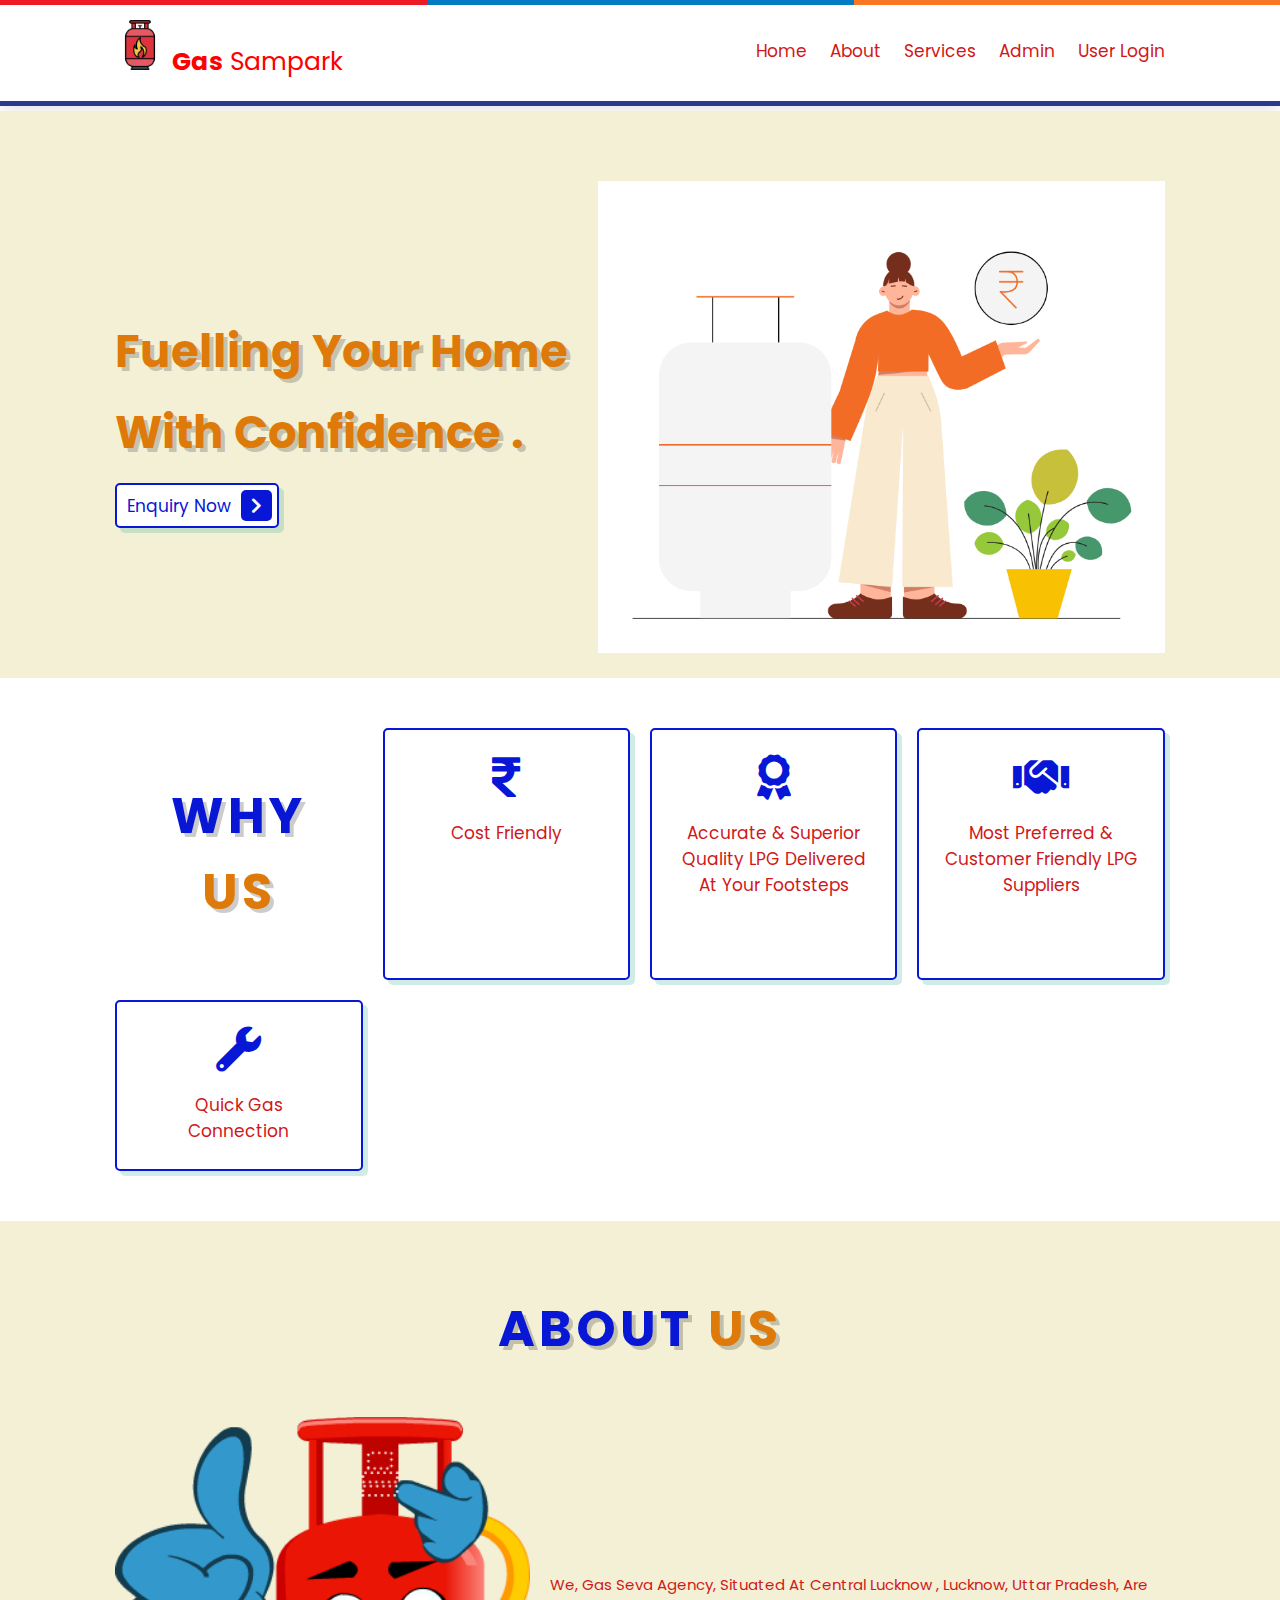
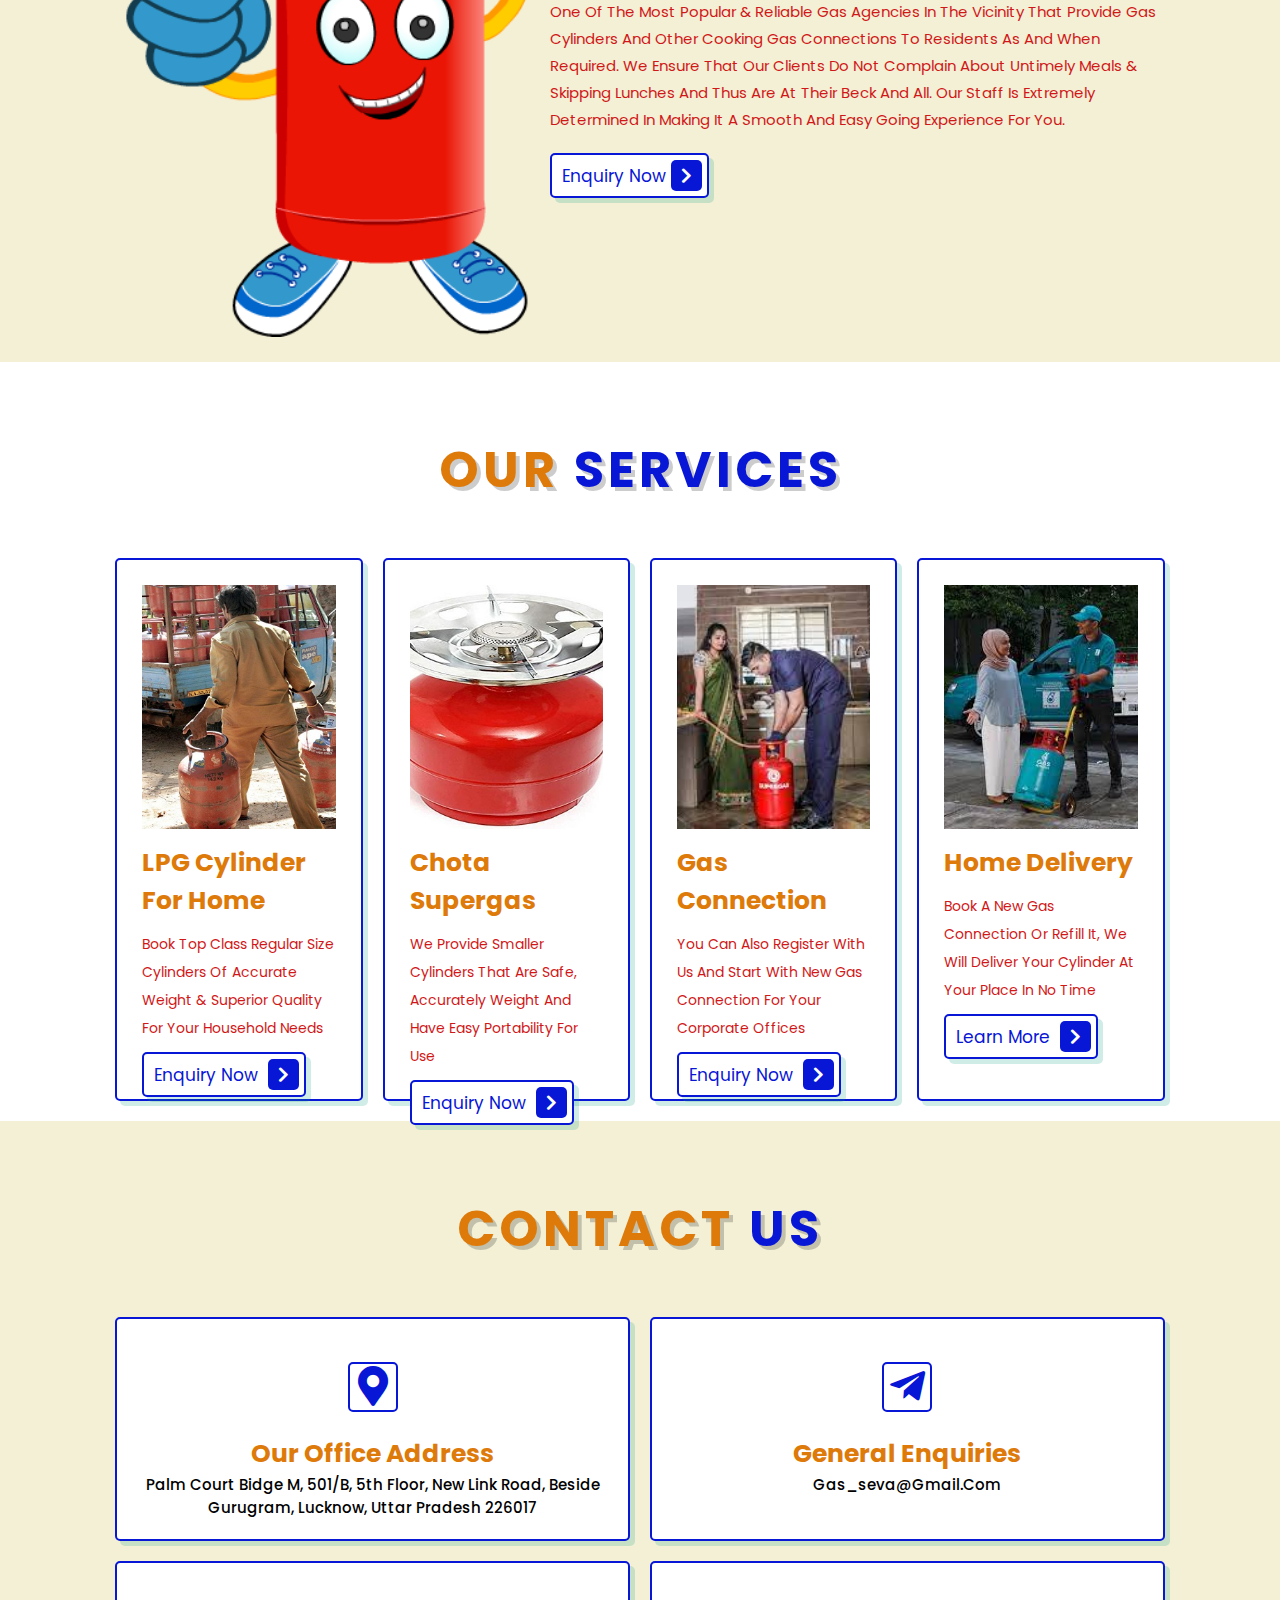
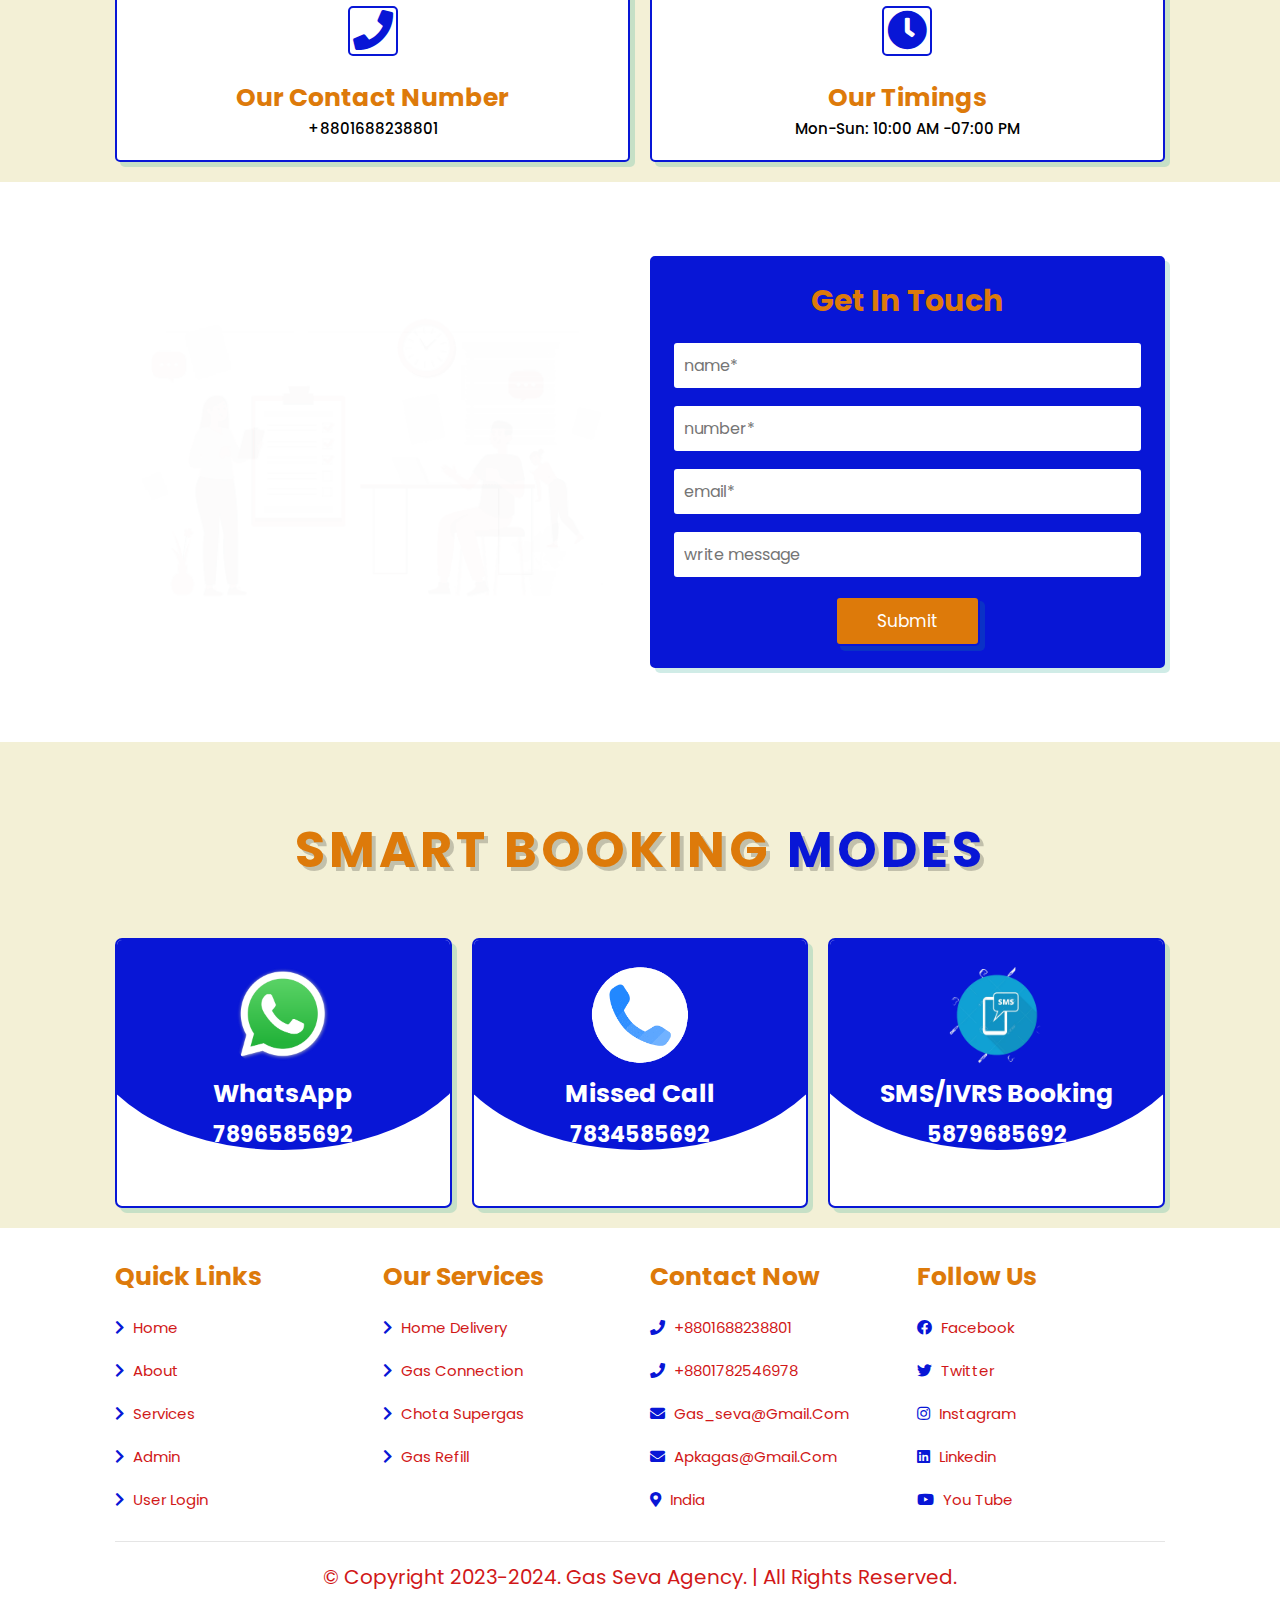
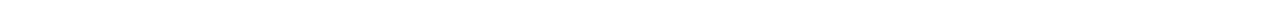
<file: Gas-Agency-System/index.html>
<!DOCTYPE html>
<html lang="en">
<head>
    <meta charset="UTF-8">
    <meta http-equiv="X-UA-Compatible" content="IE=edge">
    <meta name="viewport" content="width=device-width, initial-scale=1.0">
    <title>Gas Seva</title>
    
     <link rel="stylesheet" href="https://maxcdn.bootstrapcdn.com/font-awesome/4.6.1/css/font-awesome.min.css">
    <!-- font awesome cdn link  -->
    <link rel="stylesheet" href="https://cdnjs.cloudflare.com/ajax/libs/font-awesome/5.15.4/css/all.min.css">
    <!-- custom css file link  -->
    <link rel="stylesheet" href="css/style.css">

</head>
<body>
    
<!-- header section starts  -->

<header class="header">

    <a href="#" class="logo">
        <img src="image/gas-cylinder.png">
        <strong>Gas</strong> Sampark
    </a>

    <nav class="navbar">
        <a href="#home">home</a>
        <a href="#about">about</a>
        <a href="#services">services</a>
        <a href="admin.html">Admin</a>
        <a href="login.html">User Login</a>
    </nav>

    <div id="menu-btn" class="fas fa-bars"></div>

</header>

<!-- header section ends -->

<!-- home section starts  -->

<section class="home" id="home">

    
    <div class="content">
        <h3>Fuelling your Home with Confidence .</h3>
        <a href="#enquiry" class="btn"> Enquiry Now <span class="fas fa-chevron-right"></span> </a>
    </div>

    <div class="image">
        <img src="image/LargeTile.scale-400.png" alt="">
    </div>


</section>

<!-- home section ends -->

<!-- icons section starts  -->



<section class="icons-container">
    
    <h1 class="heading"> <span>Why</span> us </h1>
    <div class="icons">
        <i class="fas fa-rupee-sign"></i>
        <p>Cost Friendly</p>
    </div>

    <div class="icons">
        <i class="fas fa-award"></i>
        <p>Accurate & superior quality LPG delivered at your footsteps</p>
    </div>

    <div class="icons">
        <i class="fas fa-handshake"></i>
        <p>Most preferred & customer friendly LPG suppliers</p>
    </div>

    <div class="icons">
        <i class="fas fa-wrench"></i>
        <p>Quick gas connection</p>
    </div>

</section>

<!-- icons section ends -->

<!-- about section starts  -->

<section class="about" id="about">

    <h1 class="heading"> <span>about</span> us </h1>

    <div class="row">

        <div class="image">
            <img src="image/cylinder_img.png" alt="">
        </div>

        <div class="content">
            <p>We, Gas Seva Agency, situated at Central Lucknow , Lucknow, Uttar Pradesh, are one of the most popular & reliable gas agencies in the vicinity that provide gas cylinders and other cooking gas connections to residents as and when required. We ensure that our clients do not complain about untimely meals & skipping lunches and thus are at their beck and all. Our staff is extremely determined in making it a smooth and easy going experience for you.</p>
            <a href="#" class="btn"> Enquiry Now<span class="fas fa-chevron-right"></span> </a>
        </div>

    </div>

</section>

<!-- about section ends -->

<!-- services section starts  -->

<section class="services" id="services">

    <h1 class="heading"> our <span>services</span> </h1>

    <div class="box-container">

        <div class="box">
            <img src="image/doc1.jpg" alt="">
            <h3>LPG cylinder for Home</h3>
            <p>Book top class regular size cylinders of accurate weight & superior quality for your household needs</p>
            <a href="#" class="btn"> Enquiry Now <span class="fas fa-chevron-right"></span> </a>
        </div>

        <div class="box">
            <img src="image/doc-2.jpg" alt="">
            <h3>Chota Supergas</h3>
            <p>We provide smaller cylinders that are safe, accurately weight and have easy portability for use</p>
            <a href="#" class="btn"> Enquiry Now <span class="fas fa-chevron-right"></span> </a>
        </div>

        <div class="box">
            <img src="image/doc-3.jpg" alt="">
            <h3>Gas Connection </h3>
            <p>You can also register with us and
                start with new gas connection for
                your corporate offices</p>
            <a href="#" class="btn"> Enquiry Now <span class="fas fa-chevron-right"></span> </a>
        </div>

        <div class="box">
            <img src="image/doc-4.jpg" alt="">
            <h3>Home Delivery</h3>
            <p>Book a new gas connection or refill it, we will deliver your cylinder at your place in no time</p>
            <a href="#" class="btn"> learn more <span class="fas fa-chevron-right"></span> </a>
        </div>

    </div>

</section>

<!-- services section ends -->


<!-- 
contactus section starts  -->

<section class="contactus" id="contactus">

    <h1 class="heading"> Contact <span> us</span> </h1>

    <div class="box-container">

        <div class="box">
            <div class="share">
            <a href="#" class="fas fa-map-marker-alt"></a>
            </div>
            <h3>Our office Address</h3>
            <p>palm court bidge m, 501/B, 5th floor, new link road, beside gurugram, lucknow, uttar pradesh 226017</p>
        </div>

        <div class="box">
            <div class="share">
            <a href="#" class="fab fa-telegram-plane"></a>

            </div>
            <h3>General Enquiries</h3>
            <p>gas_seva@gmail.com</p>
        </div>

        <div class="box">
            <div class="share">
            <a href="#" class="fas fa-phone"></a>
            </div>
            <h3>Our Contact Number</h3>
            <p> +8801688238801</p>
        </div>

        <div class="box">
            <div class="share"><i class=""></i>
            <a href="#" class="fas fa-clock"></a>
            </div>
            <h3>Our Timings</h3>
            <p>Mon-Sun: 10:00 AM -07:00 PM</p>
        </div>

</section>

<!-- contactus section ends -->

<!-- contact-nowing section starts   -->

<section class="contact-now" id="contact-now">

    <div class="row">
        <div class="image">
                <img src="image/team checklist.gif" ></video>
        </div>

        <form action="" method="post">
            <h3> Get In Touch</h3>
            <input type="text"name="name" placeholder="name*" class="box" required >
            <input type="number"name="number" placeholder="number*" class="box" required >
            <input type="email"name="email" placeholder="email*" class="box" required>
            <input type="message"name="message" placeholder="write message" class="box" required>
            <input type="submit" name="submit" value="submit" class="btn">
        </form>

    </div>

</section>


<!-- contact-nowing section ends -->

<!-- booking section starts  -->

<section class="booking" id="booking">
    
    <h1 class="heading"> Smart Booking <span> modes</span> </h1>

    <div class="box-container">

        <div class="box">
            <img src="image/WhatsApp.svg.png" alt="">
            <h3>WhatsApp</h3>
            <h2>7896585692</h2>   
        </div>

        <div class="box">
            <img src="image/phone.png" alt="">
            <h3>Missed Call</h3>
            <h2>7834585692</h2> 
        </div>

        <div class="box">
            <img src="image/sms.png" alt="">
            <h3>SMS/IVRS Booking</h3>
            <h2>5879685692</h2>
        </div>

    </div>

</section>

<!-- footer section starts  -->

<section class="footer">

    <div class="box-container">

        <div class="box">
            <h3>quick links</h3>
            <a href="#home"> <i class="fas fa-chevron-right"></i> home </a>
            <a href="#about"> <i class="fas fa-chevron-right"></i> about </a>
            <a href="#services"> <i class="fas fa-chevron-right"></i> services </a>
            <a href="#contactus"> <i class="fas fa-chevron-right"></i> admin </a>
            <a href="#contact-now"> <i class="fas fa-chevron-right"></i> user login </a>
            <!-- <a href="#booking"> <i class="fas fa-chevron-right"></i> booking </a>
            <a href="#blogs"> <i class="fas fa-chevron-right"></i> blogs </a> -->
        </div>

        <div class="box">
            <h3>our services</h3>
            <a href="#"> <i class="fas fa-chevron-right"></i> home delivery </a>
            <a href="#"> <i class="fas fa-chevron-right"></i> gas connection </a>
            <a href="#"> <i class="fas fa-chevron-right"></i> chota supergas </a>
            <a href="#"> <i class="fas fa-chevron-right"></i> gas refill </a>
            <!-- <a href="#"> <i class="fas fa-chevron-right"></i> ambulance service </a> -->
        </div>

        <div class="box">
            <h3>contact now</h3>
            <a href="#"> <i class="fas fa-phone"></i> +8801688238801 </a>
            <a href="#"> <i class="fas fa-phone"></i> +8801782546978 </a>
            <a href="#"> <i class="fas fa-envelope"></i> gas_seva@gmail.com </a>
            <a href="#"> <i class="fas fa-envelope"></i> apkagas@gmail.com </a>
            <a href="#"> <i class="fas fa-map-marker-alt"></i> india </a>
        </div>

        <div class="box">
            <h3>follow us</h3>
            <!-- <a href="#"> <i class="fab fa-facecontact-now-f"></i> facecontact-now </a> -->
            <a href="#"> <i class="fab fa-facebook"></i> facebook </a>
            <a href="#"> <i class="fab fa-twitter"></i> twitter </a>
            <a href="#"> <i class="fab fa-instagram"></i> instagram </a>
            <a href="#"> <i class="fab fa-linkedin"></i> linkedin </a>
            <a href="#"> <i class="fab fa-youtube"></i> you tube </a>
        </div>

    </div>

    <div class="credit">&#169 Copyright 2023-2024. Gas Seva Agency. | all rights reserved. </div>

</section>

<!-- footer section ends -->


<!-- js file link  -->
<script src="js/script.js"></script>

</body>
</html>
</file>
<file: Gas-Agency-System/css/style.css>
@import url('https://fonts.googleapis.com/css2?family=Poppins:wght@100;200;300;400;500;600;700&display=swap');

:root{
    --orange:#0816d6;
    --blue:#dd7a0a;
    --light-color:#d11818;
    --box-shadow:.5rem .5rem 0 rgba(22, 160, 133, .2);
    --text-shadow:.4rem .4rem 0 rgba(0, 0, 0, .2);
    --border:.2rem solid var(--orange);
}

*{
    font-family: 'Poppins', sans-serif;
    margin:0; padding: 0;
    box-sizing: border-box;
    outline: none; border: none;
    text-transform: capitalize;
    transition: all .2s ease-out;
    text-decoration: none;
}

html{
    font-size: 62.5%;
    overflow-x: hidden;
    scroll-padding-top: 7rem;
    scroll-behavior: smooth;
}

section{
    padding:2rem 9%;
}

section:nth-child(even){
    background: #f3f0d6;
}

.heading{
    text-align: center;
    padding: 5rem;
    text-shadow: var(--text-shadow);
    text-transform: uppercase;
    color:var(--blue);
    font-size: 5rem;
    letter-spacing: .4rem;
}

.heading span{
    text-transform: uppercase;
    color:var(--orange);
}

.btn{
    display: inline-block;
    margin-top: 1rem;
    padding: .5rem;
    padding-left: 1rem;
    border:var(--border);
    border-radius: .5rem;
    box-shadow: var(--box-shadow);
    color:var(--orange);
    cursor: pointer;
    font-size: 1.7rem;
    background: #fff;
}

.btn span{
    padding:.7rem 1rem;
    border-radius: .5rem;
    background: var(--orange);
    color:#fff;
    margin-left: .5rem;
}

.btn:hover{
    background: var(--orange);
    color:#fff;
}

.btn:hover span{
    color: var(--orange);
    background:#fff;
    margin-left: 1rem;
}

.header{
    padding:2rem 9%;
    top:0; left: 0; right: 0;
    z-index: 1000;
    box-shadow: 0 .5rem 1.5rem rgba(0, 0, 0, .1);
    display: flex;
    align-items: center;
    justify-content: space-between;

}
header{
	padding:10px;
	border-bottom: 5px solid #29398d;
	margin: 0 0 5px 0;
	background:
     linear-gradient(
       to left,
       #f97623 0, 
       #f97623 33.3%,
       #027bc4 33.3%, 
       #027bc4 66.6%, 
       #ec1b24 66.6%, 
       #ec1b24 )no-repeat;
   background-size:100% 5px ;
}

.header .logo{
    font-size: 2.5rem;
    color: #ff0000;
}

.header .logo img{
    width: 50;
    height: 50px;
    color: #c0392b;
}

.header .navbar a{
    font-size: 1.7rem;
    color: var(--light-color);
    margin-left: 2rem;
}

.header .navbar a:hover{
    color:red;
}

#menu-btn{
    font-size: 2.5rem;
    border-radius: .5rem;
    background: var(--orange);
    color:#fff;
    padding: 1rem 1.5rem;
    cursor: pointer;
    display: none;
}

.home{
    display: flex;
    align-items: center;
    flex-wrap: wrap;
    gap:1.5rem;
    padding-top: 7rem;
}

.home .image{
    flex:1 1 55em;
}

.home .image img{
    width: 100%;
}

.home .content{
    flex:1 1 45rem;
}

.home .content h3{
    font-size: 4.5rem;
    color:var(--blue);
    line-height: 1.8;
    text-shadow: var(--text-shadow);
}


.icons-container{
    display: grid;
    gap:2rem;
    grid-template-columns: repeat(auto-fit, minmax(20rem, 1fr));
    padding-top: 5rem;
    padding-bottom: 5rem;
}

.icons-container .icons{
    border:var(--border);
    box-shadow: var(--box-shadow);
    border-radius: .5rem;
    text-align: center;
    padding: 2.5rem ;
}

.icons-container .icons i{
    font-size: 4.5rem;
    color:var(--orange);
    padding-bottom: 2rem;
}

.icons-container .icons h3{
    font-size: 4.5rem;
    color:var(--blue);
    padding: .5rem 0;
    text-shadow: var(--text-shadow);
}

.icons-container .icons p{
    font-size: 1.7rem;
    color:var(--light-color);
}

.about .row{
    display: flex;
    align-items: center;
    flex-wrap: wrap;
    gap:2rem;
}

.about .row .image{
    flex:1 1 25rem;
}

.about .row .image img{
    width: 100%;
}

.about .row .content{
    flex:1 1 45rem;
}

.about .row .content h3{
    color: var(--blue);
    text-shadow: var(--text-shadow);
    font-size: 4rem;
    line-height: 1.8;
}

.about .row .content p{
    color: var(--light-color);
    padding:1rem 0;
    font-size: 1.5rem;
    line-height: 1.8;
}


.services .box-container{
    display: grid;
    grid-template-columns: repeat(auto-fit, minmax(20rem, 1fr));
    gap:2rem;
}

.services .box-container .box{
    background:#fff;
    border-radius: .5rem;
    box-shadow: var(--box-shadow);
    border:var(--border);
    padding: 2.5rem;
}

.services .box-container .box i{
    color: var(--orange);
    font-size: 5rem;
    padding-bottom: .5rem;
}

.services .box-container .box h3{
    color: var(--blue);
    font-size: 2.5rem;
    padding:1rem 0;
}

.services .box-container .box p{
    color: var(--light-color);
    font-size: 1.4rem;
    line-height: 2;
}
.services .box-container .box img{
    height: 50%;
    width: 100%;
    object-fit: cover;
}

.contactus .box-container{
    display: grid;
    grid-template-columns: repeat(auto-fit, minmax(50rem, 1fr));
    gap:2rem;
}

.contactus .box-container .box{
    text-align: center;
    background:#fff;
    border-radius: .5rem;
    border:var(--border);
    box-shadow: var(--box-shadow);
    padding:2rem;
}

.contactus .box-container .box img{
    height: 20rem;
    border:var(--border);
    border-radius: .5rem;
    margin-top: 1rem;
    margin-bottom: 1rem;
}

.contactus .box-container .box h3{
    color:var(--blue);
    font-size: 2.5rem;
}

.contactus .box-container .box span{
    color:var(--orange);
    font-size: 1.5rem;
}

.contactus .box-container .box .share{
    padding-top: 2rem;
    padding-bottom: 2rem;
}
.contactus .box-container .box  p{
    font-size: 1.5rem;
    font-weight: 500;
}

.contactus .box-container .box .share a{
    height: 5rem;
    width: 5rem;
    line-height: 4.5rem;
    font-size: 4rem;
    color:var(--orange);
    border-radius: .5rem;
    border:var(--border);
    margin:.3rem;
}

.contactus .box-container .box .share a:hover{
    background:var(--orange);
    color:#fff;
    box-shadow: var(--box-shadow);
}

.contact-now .row{
    display: flex;
    align-items: center;
    flex-wrap: wrap;
    gap:2rem;
}
 
.contact-now .row .image{
    flex:1 1 45rem;
}

.contact-now .row .image img{
    width: 100%;
}

.contact-now .row form{
    flex:1 1 45rem;
    background:var(--orange);
    border:var(--border);
    box-shadow: var(--box-shadow);
    text-align: center;
    padding: 2rem;
    border-radius: .5rem;
}
.contact-now .row form .message{
    margin-bottom: 2rem;
    border-radius: .5rem;
    padding: 1.5rem 1rem;
    font-size: 1.7rem;
    text-align: center;

}
.contact-now .row form h3{
    color:var(--blue);
    padding-bottom: 1rem;
    font-size: 3rem;
}

.contact-now .row form .box{
    width: 100%;
    margin:.7rem 0;
    border-radius: .5rem;
    border:var(--border);
    font-size: 1.6rem;
    color: var(--blue);
    text-transform: none;
    padding: 1rem;
}

.contact-now .row form .btn{
    padding:1rem 4rem;
    background-color: var(--blue);
    color: #fff;
}

.booking .box-container{
    display: grid;
    grid-template-columns: repeat(auto-fit, minmax(27rem, 1fr));
    gap:2rem;
}

.booking .box-container .box{
    border:var(--border);
    box-shadow: var(--box-shadow);
    border-radius: .7rem;
    padding:2.5rem;
    background: #fff;
    text-align: center;
    position: relative;
    overflow: hidden;
    z-index: 0;
}

.booking .box-container .box img{
    height: 10rem;
    width: 10rem;
    border-radius: 30%;
    object-fit: cover;
    
}

.booking .box-container .box h3{
    color:#fff;
    font-size: 2.5rem;
    padding:.5rem 0;
}

.booking .box-container .box h2{
    color:#fff;
    font-size: 2.2rem;
    padding-bottom: 3rem;
}

.booking .box-container .box::before{
    content: '';
    position: absolute;
    top:-4rem; left: 50%;
    transform:translateX(-50%);
    background:var(--orange);
    border-bottom-left-radius: 50%;
    border-bottom-right-radius: 50%;
    height: 25rem;
    width: 120%;
    z-index: -1;
}

.footer .box-container{
    display: grid;
    grid-template-columns: repeat(auto-fit, minmax(22rem, 1fr));
    gap:2rem;
}

.footer .box-container .box h3{
    font-size: 2.5rem;
    color:var(--blue);
    padding: 1rem 0;
}

.footer .box-container .box a{
    display: block;
    font-size: 1.5rem;
    color:var(--light-color);
    padding: 1rem 0;
}

.footer .box-container .box a i{
    padding-right: .5rem;
    color:var(--orange);
}

.footer .box-container .box a:hover i{
    padding-right:2rem;
}

.footer .credit{
    padding: 1rem;
    padding-top: 2rem;
    margin-top: 2rem;
    text-align: center;
    font-size: 2rem;
    color:var(--light-color);
    border-top: .1rem solid rgba(0, 0, 0, .1);
}

.footer .credit span{
    color:var(--orange);
}



/* media queries  */
@media (max-width:991px){

    html{
        font-size: 55%;
    }

    .header{
        padding: 2rem;
    }

    section{
        padding:2rem;
    }

}

@media (max-width:768px){

    #menu-btn{
        display: initial;
    }

    .header .navbar{
        position: absolute;
        top:115%; right: 2rem;
        border-radius: .5rem;
        box-shadow: var(--box-shadow);
        width: 30rem;
        border: var(--border);
        background: #fff;
        transform: scale(0);
        opacity: 0;
        transform-origin: top right;
        transition: none;
    }

    .header .navbar.active{
        transform: scale(1);
        opacity: 1;
        transition: .2s ease-out;
    }

    .header .navbar a{
        font-size: 2rem;
        display: block;
        margin:2.5rem;
    }

}

@media (max-width:450px){

    html{
        font-size: 50%;
    }

}


.panel{
	width:100%;
	padding:20px;
	border-radius: 5px;
	border:1px solid #ccc;
	margin:80px 0;
}
.panel h3{
	color:#000;
	font-size:17px;
	font-weight: 600;
	margin: 0 0 20px 0;
}
.form-control{
	margin:0 0 10px 0;
	font-size:14px;
}
.form-panel{
	background:#f3f3f3;
	margin:40px 0 0 0;
	border-top-left-radius: 5px;
	border-top-right-radius: 5px;
	color:#000;
	font-size:10px;
}
.form-panel .heading{
	background:#afaeae;
	color:#000;
	padding:8px;
    text-shadow: none;
	border-top-left-radius: 5px;
	border-top-right-radius: 5px;
    text-align: left;
    text-transform: uppercase;
    color:var(--blue);
    font-size: 2.5rem;

}

.form-panel .box{
	padding:10px;
}
.form-panel hr{
	margin:10px 0;
}

.form-icon{
	position: absolute;
	color: #495056;
    background: #e9ecef;
    padding: 9px 8px;
    margin: 0.7px 0 0 0.4px;
    border-top-left-radius: 0.25rem;
    border-bottom-left-radius: 0.25rem;
	width: 31px;
    text-align: center;
  }
</file>
